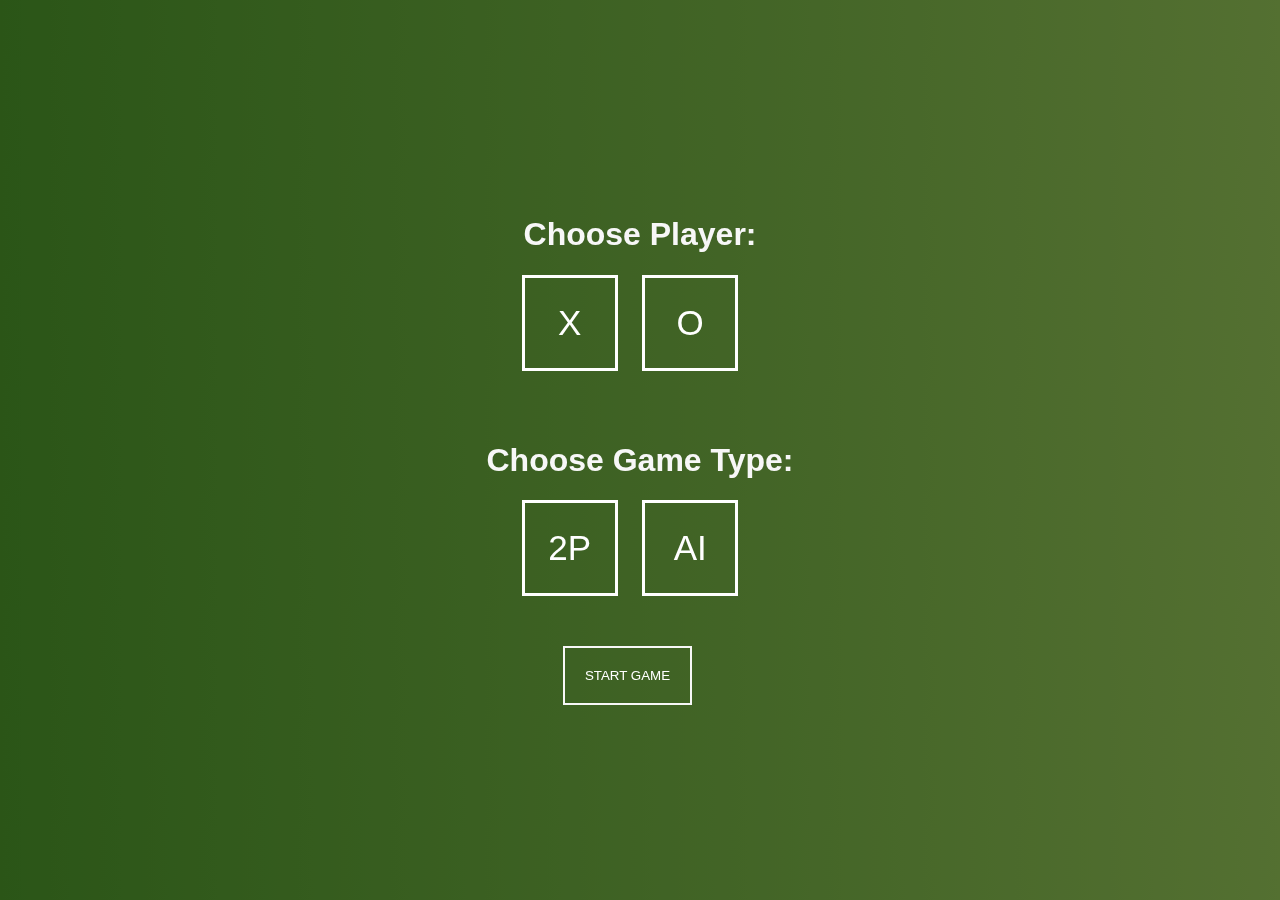
<file: index.html>
<!DOCTYPE html>
<html lang="en">
<head>
  <meta charset="UTF-8">
	<meta http-equiv="X-UA-Compatible" content="IE=edge">
	<meta name="viewport" content="width=device-width, initial-scale=1.0">
	<link rel="shortcut icon" type="image/ico" href="./img/icon.ico"/>
  <title>Tic Tac Toe</title>
  <link rel="stylesheet" href="main.css"/>
  <script defer type="module" src="js/app.js"></script>
</head>
<body>
  <h2 id="turnText"></h2>
  <h2 id="winnerText"></h2>

  <table id="board">
    <tr id="0">
      <td id="0"></td>
      <td id="1"></td>
      <td id="2"></td>
    </tr>
    <tr id="1">
      <td id="0"></td>
      <td id="1"></td>
      <td id="2"></td>
    </tr>
    <tr id="2">
      <td id="0"></td>
      <td id="1"></td>
      <td id="2"></td>
    </tr>
  </table>

  <button id="newGame">New Game</button>  
  <div class="modal-container" id="modalContainer">  
    <h1>Choose Player: </h1>
    <div id="optionDiv">
      <input type="radio" id="xRadio" name="player" value="X">
      <label for="xRadio">X</label>
      <input type="radio" id="oRadio" name="player" value="O">
      <label for="oRadio">O</label>  
    </div>
    
    <h1>Choose Game Type: </h1>
    <div id="optionDiv">
      <input type="radio" id="twoPlayer" name="gameType" value="false">
      <label for="twoPlayer">2P</label>
      <input type="radio" id="vsComputer" name="gameType" value="true">
      <label for="vsComputer">AI</label>  
    </div>
    <button id="startBtn">Start Game</button>
  </div>
  
  <a id="historyBtn" href="#historyModal">View History</a>
  <div id="historyModal">
    <a id="closeHistory" href="#board">X</a>
  </div>
  <footer></footer>
</body>
</html>
</file>
<file: main.css>
body {
	/* background: linear-gradient(90deg, #02aab0 0%, #00cdac 100%); */
	/* background: linear-gradient(90deg, #ff9966 0%, #ff5e62 100%); */
	background: linear-gradient(90deg, #56ab2f 0%, #a8e063 100%);
	color: #f7f7f7;
	font-family: "Lato", sans-serif;
	font-weight: 300;
}

h2 {
	text-align: center; 
	margin-top: 55px; 
	font-size: 2em;
}

#board td {
	border: 5px solid white;
	height: 100px;
	width: 100px;
	text-align: center;
	vertical-align: middle;
	font-family: "Comic Sans MS", cursive;
	font-size: 70px;
	cursor: pointer;
}

#board {
	border-collapse: collapse;
	position: absolute;
	left: 50%;
	margin-left: -155px;
	top: 25%;
	display: none;
}

#board tr:first-child td {
	border-top: 0;
}

#board tr:last-child td {
	border-bottom: 0;
}

#board tr td:first-child {
	border-left: 0;
}

#board tr td:last-child {
	border-right: 0;
}

#optionDiv {
	margin-bottom: 50px;
}

.modal-container {
	position: fixed;
	background-color: rgba(0, 0, 0, 0.5);
	align-items: center;
	justify-content: center;
    display: flex;
    flex-direction: column;
	top: 0;
	left: 0;
	height: 100vh;
	width: 100vw;
	transition: opacity 0.3s ease;
}

.modal {
	background-color: #fff;
	border-radius: 5px;
	box-shadow: 0 2px 4px rgba(0, 0, 0, 0.2);
	padding: 30px 50px;
	text-align: center;
	width: 600px;
	max-width: 100%;
}

.modal h1 {
	margin: 0;
}

.modal p {
	font-size: 14px;
	opacity: 0.7;
}

label {
  font-weight: 100;
  margin-right: 20px;
  display: inline-block;
  font-size: 35px;
  width: 90px;
  line-height: 90px;
  text-align: center;
  color: white;
  border: 3px solid white;
  background: transparent;
  transition: 200ms all;
  cursor: pointer;
}
label:hover {
	transform: scale(1.1);
}
input {
	 display: none; 
}
input:checked + label {
	box-shadow: 0 0 0 -1px #FFF inset;
  color: black;
  background: white;
  border-color: white;
	border-radius: 20%;
}
p {
  font-weight: 300;
  margin: 50px auto;
  max-width: 320px;
}

#startBtn {
	margin-left: -25px;
	padding: 20px;
	border: 2px solid #f7f7f7;
	text-align: center;
	text-transform: uppercase;
	position: relative;
	overflow: hidden;
	transition: 0.3s all;
	background: transparent;
	color: white;
}

footer {
	display: flex;
	position: fixed;
	bottom: 0;
	left: 36.5%;
	margin-bottom: 20px;
}

footer button {
	padding: 10px 20px;
	border: 2px solid #f7f7f7;
	text-align: center;
	text-transform: uppercase;
	position: relative;
	overflow: hidden;
	transition: 0.3s;
	background: transparent;
	color: white;
	margin-left: 30px;
	cursor: pointer;
}

footer button:disabled {
	opacity: .25;
	border-radius: 0;
}

#newGame {
	position: absolute;
	right: 46%;
	bottom: 10%;
	padding: 10px 20px;
	border: 2px solid #f7f7f7;
	text-align: center;
	text-transform: uppercase;
	overflow: hidden;
	transition: 0.3s;
	background: transparent;
	color: white;
	display: none;
}

button:hover {
	cursor: pointer;
	border-radius: 30px;
}

#historyBtn {
	position: absolute;
	right: 10px;
	top: 10px;
  text-decoration:none;
  color: #fff;
  padding: .5em 1em;
  align-self:center;
	border: 2px solid white;
	display: none;
}
#historyModal { 
  background-color: rgba(0, 0, 0, 0.8);
  color: #fff;
  position: fixed;
  top:0;
  left:-100vw;
  width:100vw;
	height: 100vh;
  transition: all .5s;
}
#historyModal:target{
	display: grid;
	grid-template-rows: repeat(3, 1fr);
	grid-template-columns: repeat(3, 1fr);
	justify-items: center;
	align-items: center;
  left:0;
	overflow-x: hidden;
	overflow-y: scroll;
}

#historyModal table tbody{
	margin: 100px 0;
}

#historyModal table td {
	text-align: center;
	font-size: 3em;
	height: 65px;
	width: 70px;
	border: 2px solid white;
}

#closeHistory{
  display:flex;
  position:absolute;
  top:0;
  right:0;
  padding:.5em;
  background-color: tomato;
  color:#fff;
  text-decoration:none;
  font-size:.7em;
  box-sizing:border-box;
}
</file>
